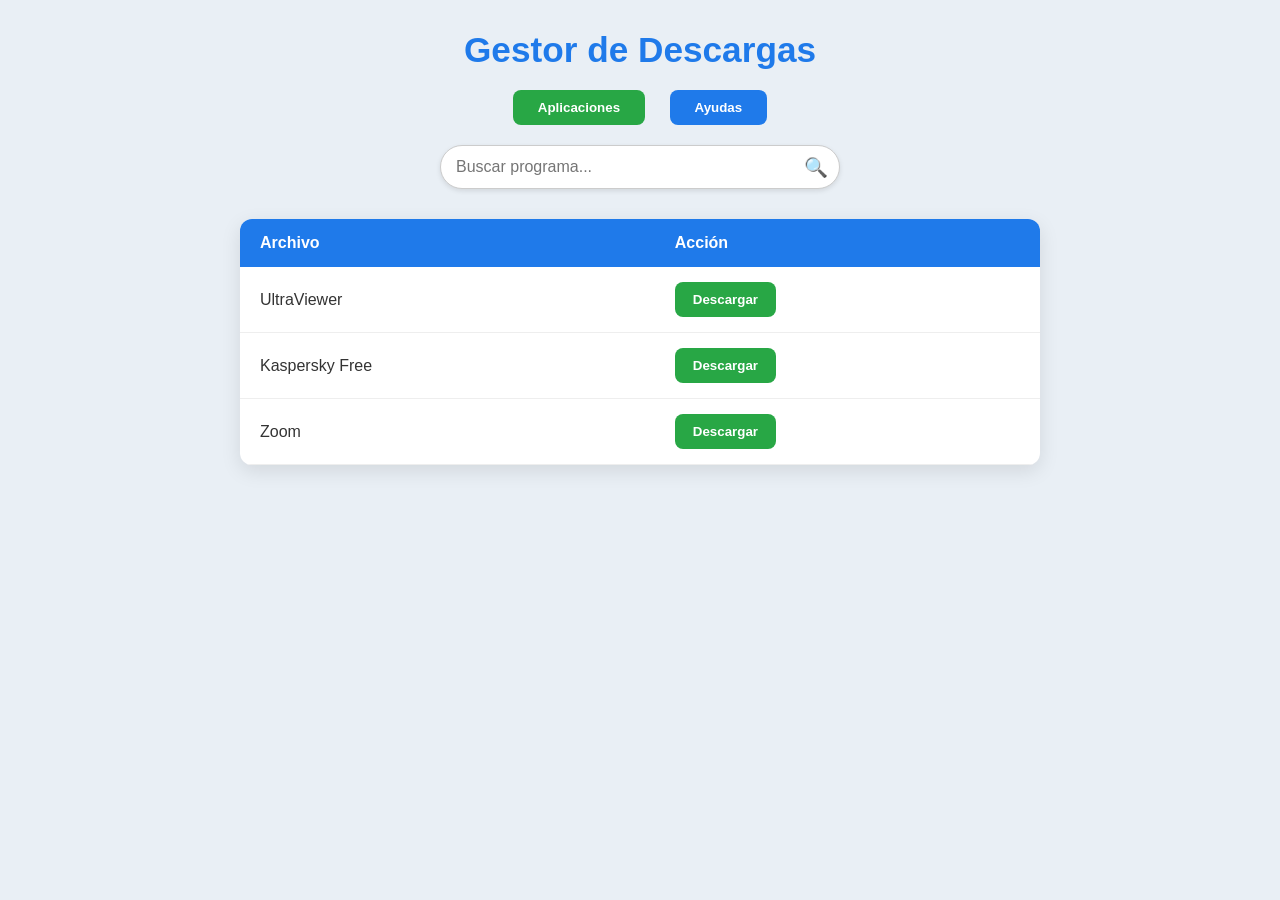
<file: aplicaciones.html>
<!DOCTYPE html>
<html lang="es">
<head>
<meta charset="UTF-8">
<meta name="viewport" content="width=device-width, initial-scale=1.0">
<title>Aplicaciones</title>
<link rel="stylesheet" href="styles.css">
</head>
<body>

<h1>Gestor de Descargas</h1>

<!-- Botones de navegación -->
<div class="nav-buttons">
  <a href="aplicaciones.html"><button class="nav-btn active">Aplicaciones</button></a>
  <a href="index.html"><button class="nav-btn">Ayudas</button></a>
</div>

<div class="search-container">
  <div class="search-box">
    <input type="text" id="search" placeholder="Buscar programa...">
    <span class="search-icon">🔍</span>
  </div>
</div>

<div class="table-container">
  <table id="programsTable">
    <thead>
      <tr>
        <th>Archivo</th>
        <th>Acción</th>
      </tr>
    </thead>
    <tbody>
      <tr>
        <td>UltraViewer</td>
        <td><a href="downloads/UltraViewer_setup_6.6.124_en.exe" download><button class="btn">Descargar</button></a></td>
      </tr>
      <tr>
        <td>Kaspersky Free</td>
        <td><a href="downloads/kaspersky-free-21-21-7-384.exe" download><button class="btn">Descargar</button></a></td>
      </tr>
      <tr>
        <td>Zoom</td>
        <td><a href="downloads/zoom_amd64.deb" download><button class="btn">Descargar</button></a></td>
      </tr>
      <!-- Más programas aquí -->
    </tbody>
  </table>
</div>

<script>
const searchInput = document.getElementById('search');
const table = document.getElementById('programsTable').getElementsByTagName('tbody')[0];

searchInput.addEventListener('keyup', function() {
  const filter = this.value.toLowerCase();
  const rows = table.getElementsByTagName('tr');

  Array.from(rows).forEach(row => {
    const cell = row.getElementsByTagName('td')[0];
    if (cell.textContent.toLowerCase().includes(filter)) {
      row.style.display = '';
    } else {
      row.style.display = 'none';
    }
  });
});
</script>

</body>
</html>
</file>
<file: styles.css>
/* Reset y tipografía */
* { box-sizing: border-box; margin: 0; padding: 0; }
body { font-family: 'Segoe UI', Tahoma, Geneva, Verdana, sans-serif; background: #e9eff5; color: #333; padding: 30px; }

/* Encabezado */
h1 {
  text-align: center;
  margin-bottom: 20px;
  color: #1f7aea;
  font-size: 2.2em;
}

/* Botones de navegación */
.nav-buttons {
  text-align: center;
  margin-bottom: 20px;
}
.nav-btn {
  padding: 10px 25px;
  margin: 0 10px;
  border: none;
  border-radius: 8px;
  background: #1f7aea;
  color: white;
  font-weight: bold;
  cursor: pointer;
  transition: background 0.3s, transform 0.2s;
}
.nav-btn:hover {
  background: #155cb0;
  transform: scale(1.05);
}
.nav-btn.active {
  background: #28a745;
}

/* Buscador */
.search-container {
  max-width: 800px;
  margin: 0 auto 30px auto;
  text-align: center;
}
.search-box {
  position: relative;
  display: inline-block;
  width: 100%;
  max-width: 400px;
}
#search {
  width: 100%;
  padding: 12px 40px 12px 15px;
  border-radius: 25px;
  border: 1px solid #ccc;
  font-size: 1em;
  transition: all 0.3s;
  box-shadow: 0 2px 5px rgba(0,0,0,0.1);
}
#search:focus {
  outline: none;
  border-color: #1f7aea;
  box-shadow: 0 4px 10px rgba(31,122,234,0.3);
}
.search-icon {
  position: absolute;
  right: 12px;
  top: 50%;
  transform: translateY(-50%);
  font-size: 1.2em;
  color: #888;
  pointer-events: none;
  transition: color 0.3s;
}
#search:focus + .search-icon {
  color: #1f7aea;
}

/* Tabla (Aplicaciones) */
.table-container {
  max-width: 800px;
  margin: 0 auto;
  background: #fff;
  border-radius: 12px;
  overflow: hidden;
  box-shadow: 0 6px 20px rgba(0,0,0,0.1);
}
table {
  width: 100%;
  border-collapse: collapse;
}
th, td {
  padding: 15px 20px;
  text-align: left;
}
th {
  background: #1f7aea;
  color: #fff;
  font-weight: 600;
}
tbody tr {
  border-bottom: 1px solid #eee;
  transition: background 0.3s;
}
tbody tr:hover {
  background: #f0f6ff;
}

/* Botón de descarga */
.btn {
  padding: 10px 18px;
  border: none;
  border-radius: 8px;
  background: #28a745;
  color: white;
  font-weight: bold;
  cursor: pointer;
  transition: background 0.3s, transform 0.2s;
}
.btn:hover {
  background: #218838;
  transform: scale(1.05);
}

/* Cards (Ayudas) */
.cards-container {
  display: flex;
  flex-wrap: wrap;
  justify-content: center;
  gap: 20px;
  max-width: 900px;
  margin: 0 auto 40px auto;
}
.card {
  background: #fff;
  border-radius: 12px;
  box-shadow: 0 4px 15px rgba(0,0,0,0.1);
  width: 220px;
  text-align: center;
  cursor: pointer;
  transition: transform 0.3s, box-shadow 0.3s;
  padding: 15px;
}
.card:hover {
  transform: translateY(-5px);
  box-shadow: 0 8px 25px rgba(0,0,0,0.15);
}
.card img {
  width: 100px;
  height: 100px;
  object-fit: contain;
  margin-bottom: 15px;
}
.card h3 {
  font-size: 1.1em;
  color: #1f7aea;
}

/* Modales */
.modal {
  display: none;
  position: fixed;
  top: 0;
  left: 0;
  width: 100%;
  height: 100%;
  background: rgba(0,0,0,0.5);
  justify-content: center;
  align-items: center;
  z-index: 1000;
}
.modal-content {
  background: #fff;
  padding: 25px 30px;
  border-radius: 12px;
  max-width: 400px;
  text-align: center;
  box-shadow: 0 8px 25px rgba(0,0,0,0.2);
  animation: fadeIn 0.3s ease;
}
.close-btn {
  margin-top: 20px;
  padding: 10px 20px;
  border: none;
  border-radius: 8px;
  background: #ff4c4c;
  color: white;
  font-weight: bold;
  cursor: pointer;
  transition: background 0.3s, transform 0.2s;
}
.close-btn:hover {
  background: #e03b3b;
  transform: scale(1.05);
}
@keyframes fadeIn {
  from {opacity: 0; transform: translateY(-20px);}
  to {opacity: 1; transform: translateY(0);}
}

/* Responsive */
@media (max-width: 600px) {
  h1 { font-size: 1.8em; }
  .nav-btn { margin: 5px; width: 45%; }
  .card { width: 45%; margin-bottom: 15px; }
}
</file>
